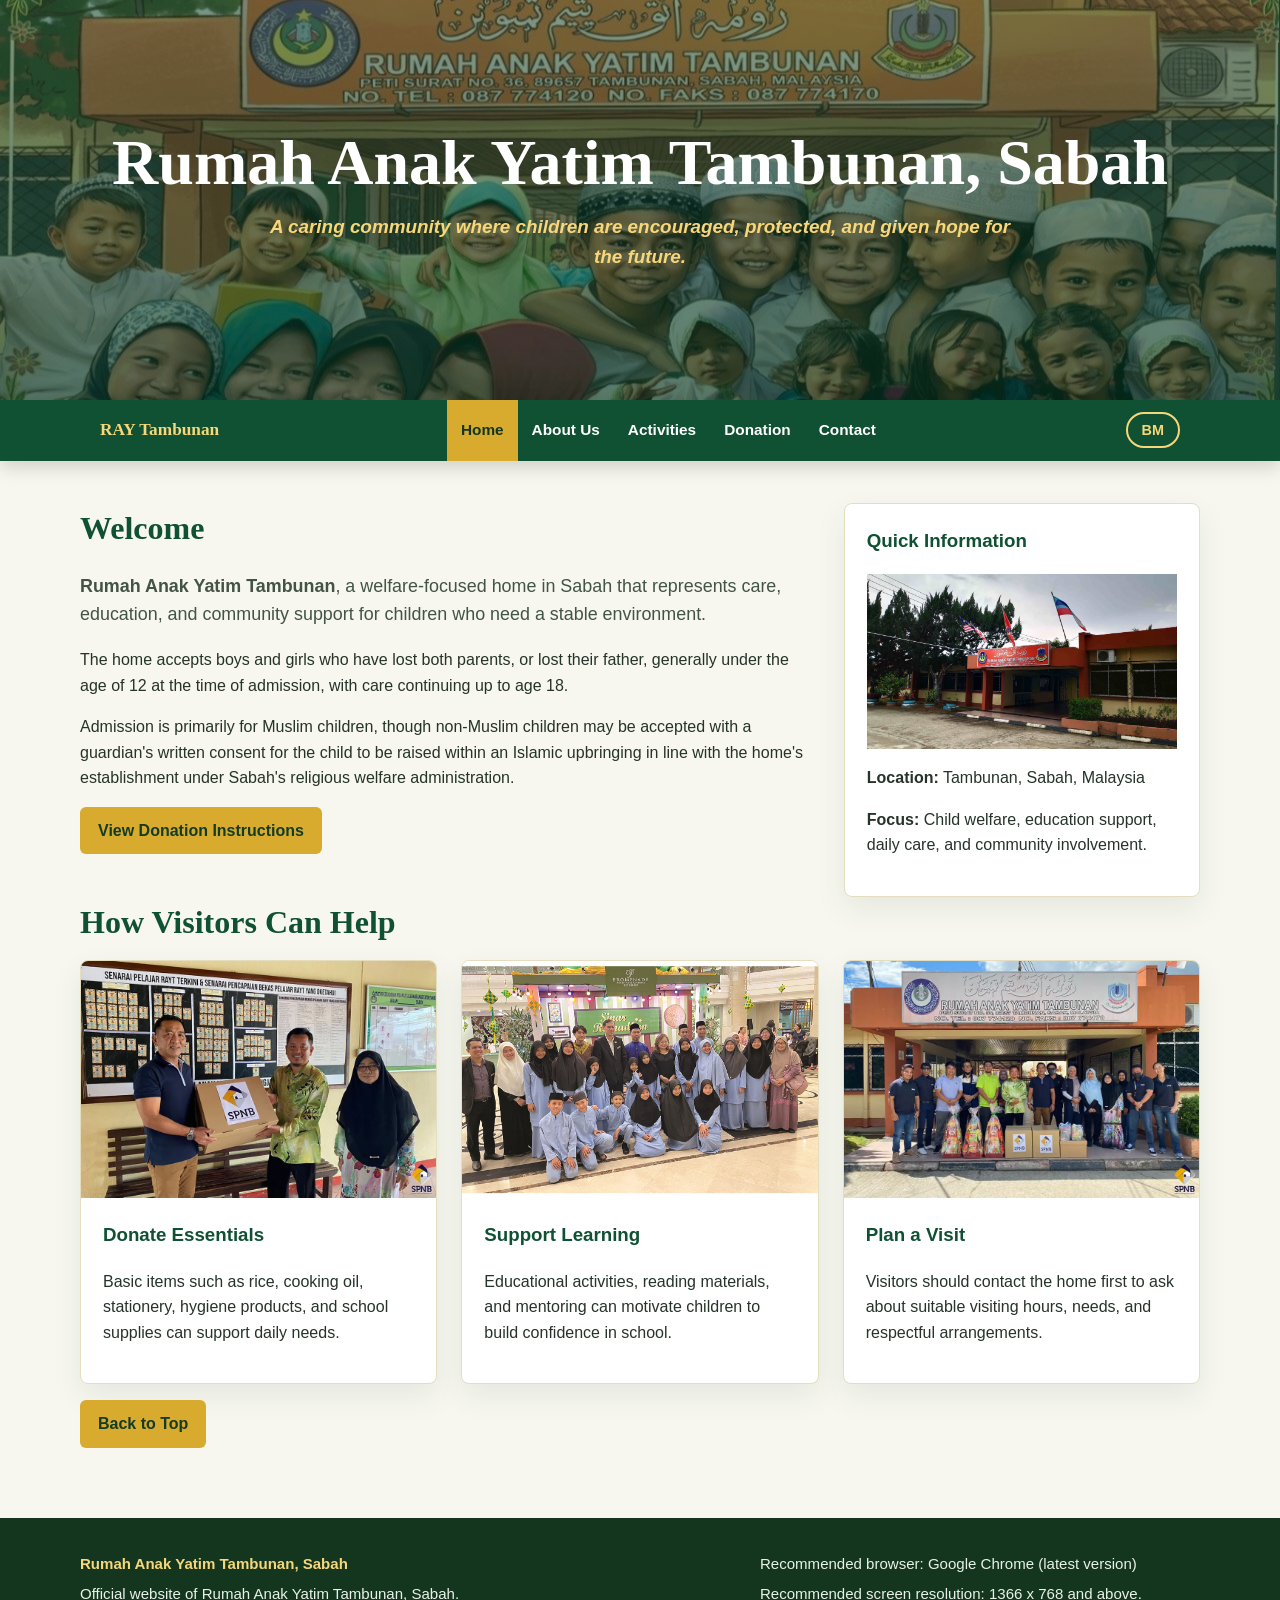
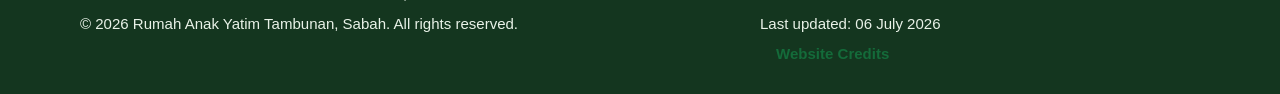
<file: index.html>
<!DOCTYPE html>
<html lang="en">
<head>
    <meta charset="UTF-8">
    <meta name="viewport" content="width=device-width, initial-scale=1.0">
    <meta name="keywords" content="Rumah Anak Yatim Tambunan, Sabah orphanage, donation, charity, children welfare">
    <meta name="description" content="Official website of Rumah Anak Yatim Tambunan, Sabah, Malaysia.">
    <meta name="author" content="Rumah Anak Yatim Tambunan, Sabah">
    <title data-i18n="title_index">Home | Rumah Anak Yatim Tambunan</title>
    <link rel="stylesheet" href="style.css">
</head>
<body id="top">
    <header class="site-header">
        <div>
            <h1>Rumah Anak Yatim Tambunan, Sabah</h1>
            <p class="tagline" data-i18n="header_tagline">A caring community where children are encouraged, protected, and given hope for the future.</p>
        </div>
    </header>

    <nav class="navbar" aria-label="Main navigation">
        <div class="nav-inner">
            <a class="nav-brand" href="index.html">RAY Tambunan</a>
            <ul class="nav-links">
                <li><a class="active" href="index.html" data-i18n="nav_home">Home</a></li>
                <li><a href="about.html" data-i18n="nav_about">About Us</a></li>
                <li><a href="activities.html" data-i18n="nav_activities">Activities</a></li>
                <li><a href="donation.html" data-i18n="nav_donation">Donation</a></li>
                <li><a href="contact.html" data-i18n="nav_contact">Contact</a></li>
            </ul>
            <button id="langToggle" class="lang-toggle" type="button" aria-label="Tukar ke Bahasa Malaysia">BM</button>
        </div>
    </nav>

    <main>
        <div class="container grid two-column">
            <section>
                <h2 class="section-title" data-i18n="idx_welcome_title">Welcome</h2>
                <p class="lead" data-i18n="idx_lead"> <strong>Rumah Anak Yatim Tambunan</strong>, a welfare-focused home in Sabah that represents care, education, and community support for children who need a stable environment.</p>
                <p data-i18n="idx_p2">The home accepts boys and girls who have lost both parents, or lost their father, generally under the age of 12 at the time of admission, with care continuing up to age 18.</p>
                <p data-i18n="idx_p3">Admission is primarily for Muslim children, though non-Muslim children may be accepted with a guardian's written consent for the child to be raised within an Islamic upbringing in line with the home's establishment under Sabah's religious welfare administration.</p>
                <a class="button" href="donation.html" data-i18n="idx_donation_btn">View Donation Instructions</a>
            </section>

            <aside class="notice">
                <h3 data-i18n="idx_quick_info">Quick Information</h3>
                <a class="image-link" href="about.html">
                    <img src="images/home-children.jpg" alt="Illustration of children and caregivers in a welcoming home">
                </a>
                <p data-i18n="idx_location"><strong>Location:</strong> Tambunan, Sabah, Malaysia</p>
                <p data-i18n="idx_focus"><strong>Focus:</strong> Child welfare, education support, daily care, and community involvement.</p>
            </aside>
        </div>

        <section class="container">
            <h2 class="section-title" data-i18n="idx_help_title">How Visitors Can Help</h2>
            <div class="grid three-column">
                <article class="card">
                    <a class="image-link" href="donation.html">
                        <img src="images/donation-care.webp" alt="Food and daily supplies prepared for donation">
                    </a>
                    <div class="card-content">
                        <h3 data-i18n="idx_card1_title">Donate Essentials</h3>
                        <p data-i18n="idx_card1_desc">Basic items such as rice, cooking oil, stationery, hygiene products, and school supplies can support daily needs.</p>
                    </div>
                </article>
                <article class="card">
                    <a class="image-link" href="activities.html">
                        <img src="images/activity-study.jpg" alt="Students studying together during a learning activity">
                    </a>
                    <div class="card-content">
                        <h3 data-i18n="idx_card2_title">Support Learning</h3>
                        <p data-i18n="idx_card2_desc">Educational activities, reading materials, and mentoring can motivate children to build confidence in school.</p>
                    </div>
                </article>
                <article class="card">
                    <a class="image-link" href="contact.html">
                        <img src="images/visit-community.webp" alt="Community visitors meeting children in a green outdoor area">
                    </a>
                    <div class="card-content">
                        <h3 data-i18n="idx_card3_title">Plan a Visit</h3>
                        <p data-i18n="idx_card3_desc">Visitors should contact the home first to ask about suitable visiting hours, needs, and respectful arrangements.</p>
                    </div>
                </article>
            </div>
            <p><a class="back-top" href="#top" data-i18n="back_top">Back to Top</a></p>
        </section>
    </main>

     <footer class="disclaimer">
        <div class="container footer-grid">
            <section>
                <p><strong>Rumah Anak Yatim Tambunan, Sabah</strong></p>
                <p data-i18n="footer_official">Official website of Rumah Anak Yatim Tambunan, Sabah.</p>
                <p data-i18n="footer_copyright">&copy; 2026 Rumah Anak Yatim Tambunan, Sabah. All rights reserved.</p>
            </section>
            <section>
                <p data-i18n="footer_browser">Recommended browser: Google Chrome (latest version)</p>
                <p data-i18n="footer_resolution">Recommended screen resolution: 1366 x 768 and above.</p>
                <p data-i18n="footer_updated">Last updated: 06 July 2026</p>
                 <div class="container">
                    <a href="aboutme.html" data-i18n="footer_credits">Website Credits</a>
            </div>
            </section>
        </div>
    </footer>
    <script src="lang.js" defer></script>
</body>
</html>
</file>
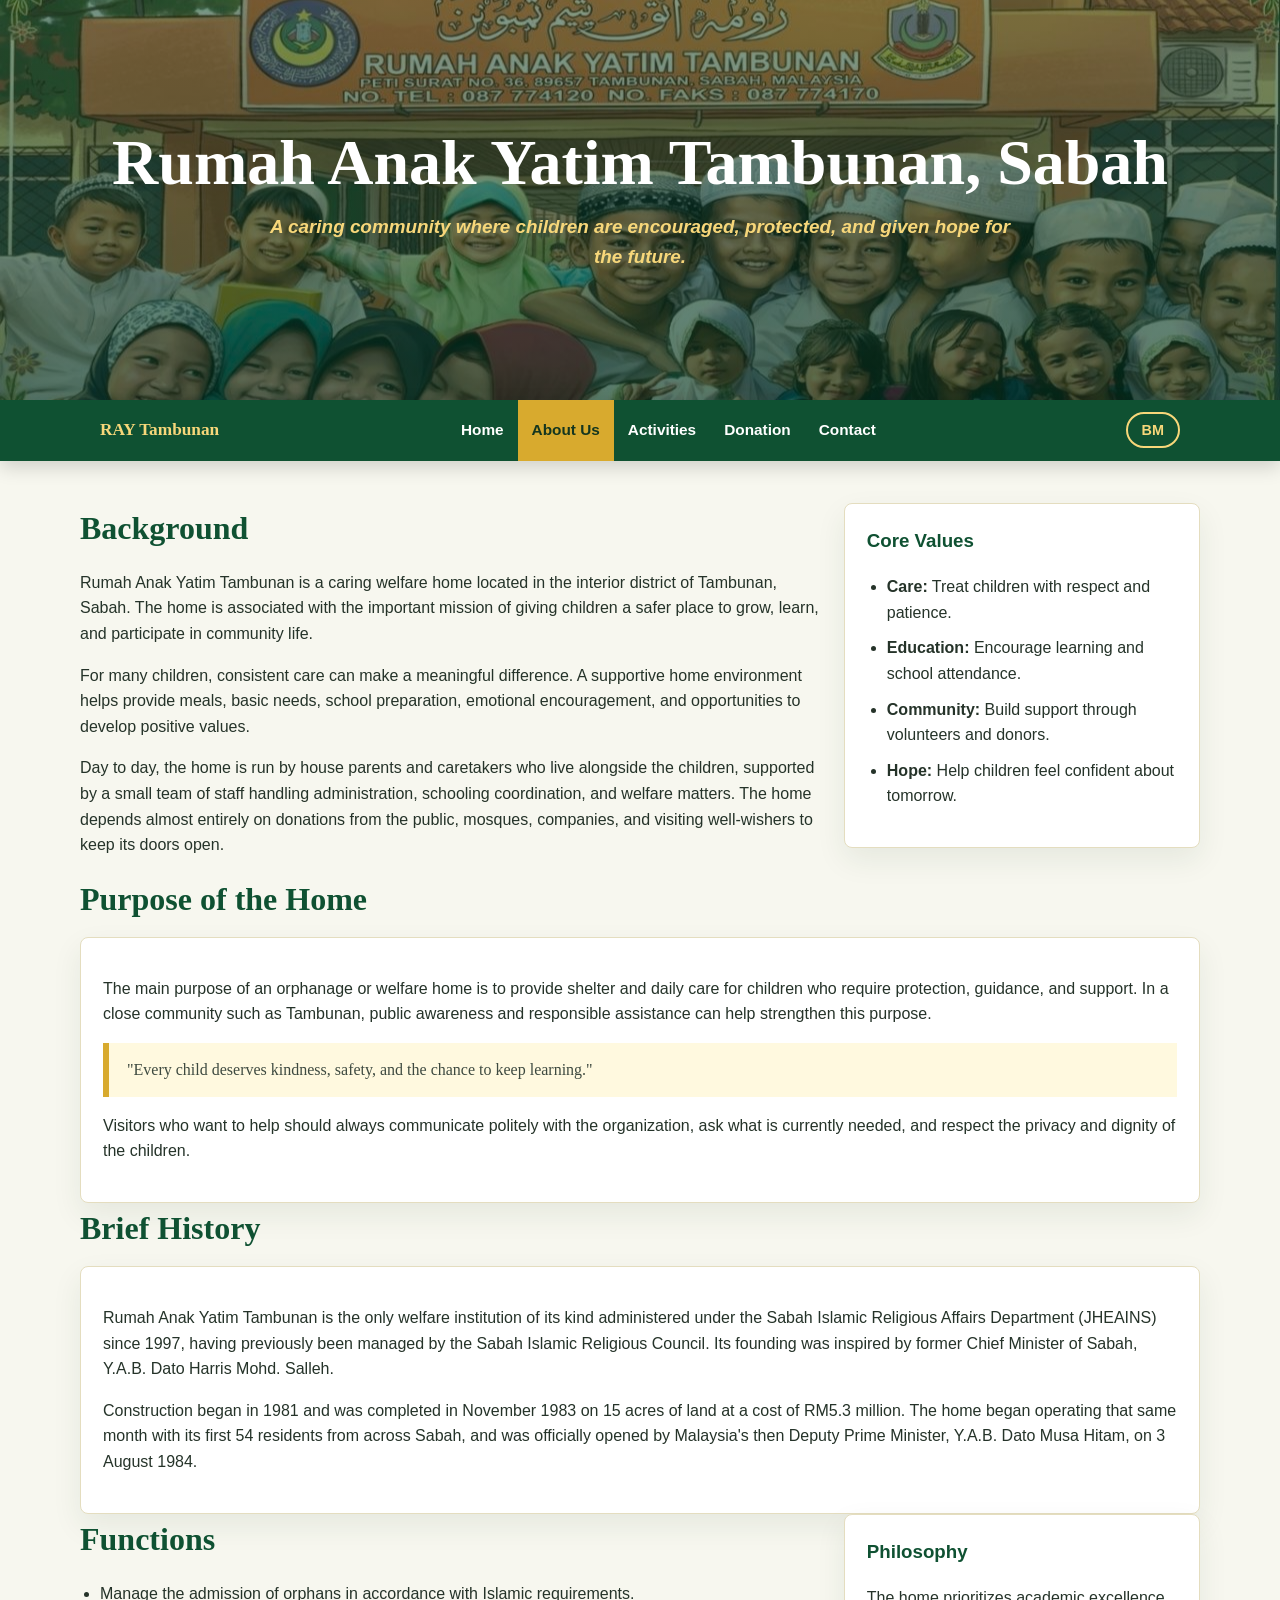
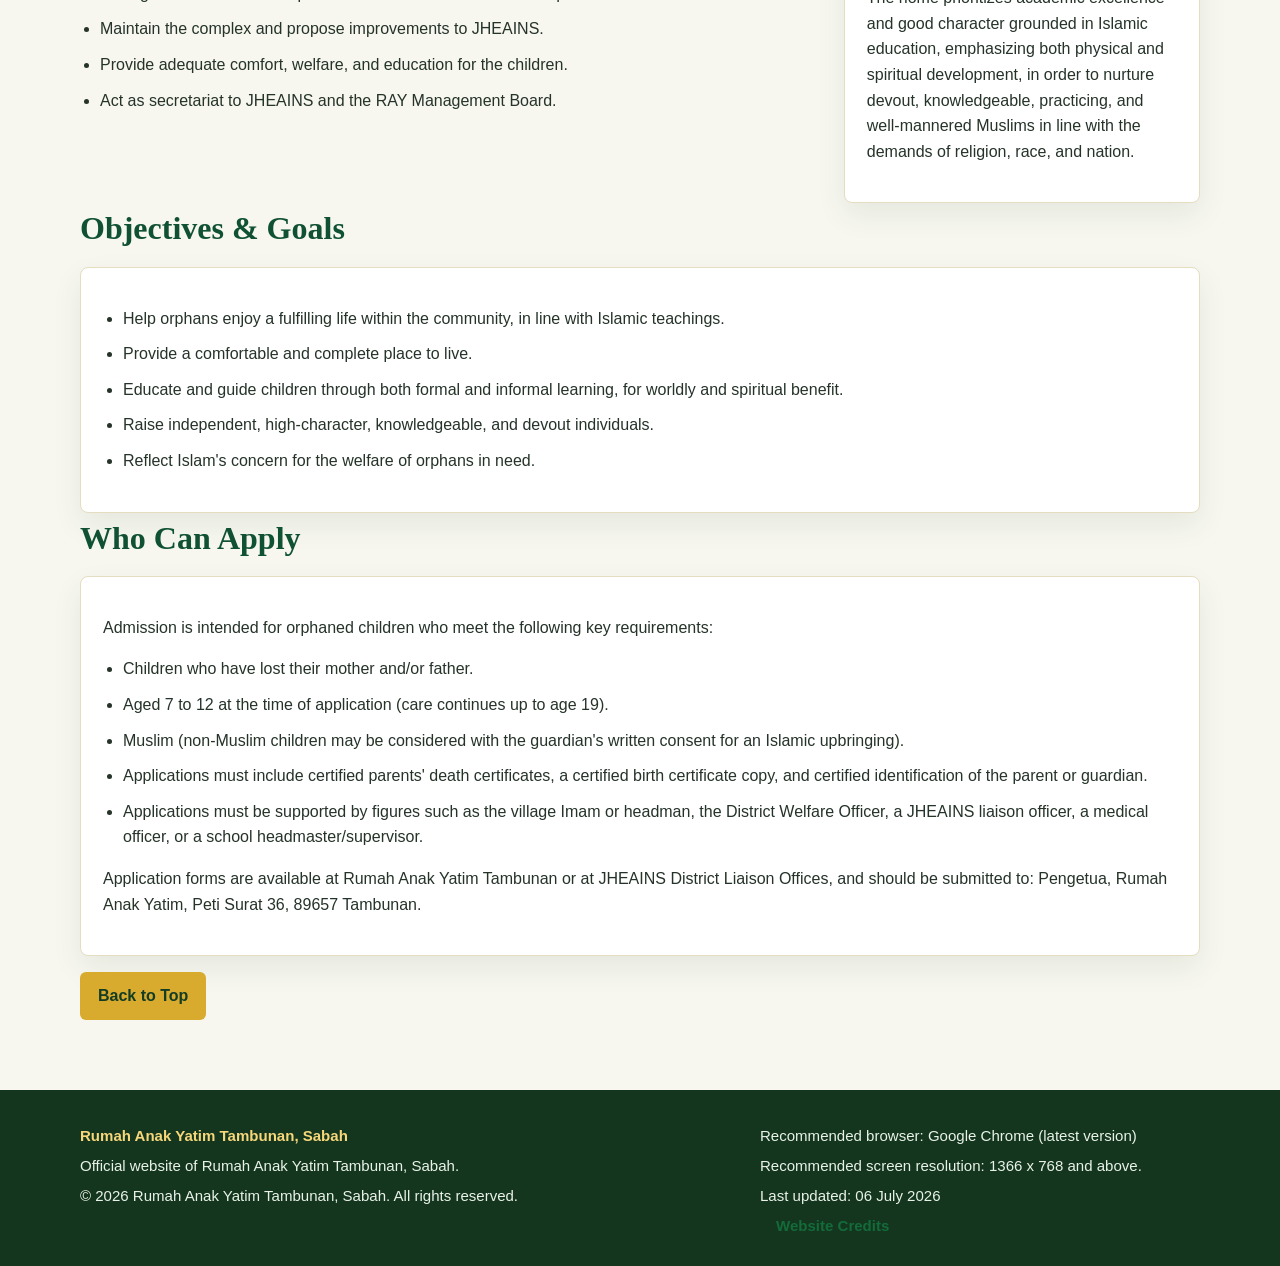
<file: about.html>
<!DOCTYPE html>
<html lang="en">
<head>
    <meta charset="UTF-8">
    <meta name="viewport" content="width=device-width, initial-scale=1.0">
    <meta name="keywords" content="Rumah Anak Yatim Tambunan background, about orphanage Sabah, welfare home">
    <meta name="description" content="Background and purpose of Rumah Anak Yatim Tambunan, Sabah.">
    <meta name="author" content="Rumah Anak Yatim Tambunan, Sabah">
    <title data-i18n="title_about">About Us | Rumah Anak Yatim Tambunan</title>
    <link rel="stylesheet" href="style.css">
</head>
<body id="top">
    <header class="site-header">
        <div>
            <h1>Rumah Anak Yatim Tambunan, Sabah</h1>
            <p class="tagline" data-i18n="header_tagline">A caring community where children are encouraged, protected, and given hope for the future.</p>
        </div>
    </header>

    <nav class="navbar" aria-label="Main navigation">
        <div class="nav-inner">
            <a class="nav-brand" href="index.html">RAY Tambunan</a>
            <ul class="nav-links">
                <li><a href="index.html" data-i18n="nav_home">Home</a></li>
                <li><a class="active" href="about.html" data-i18n="nav_about">About Us</a></li>
                <li><a href="activities.html" data-i18n="nav_activities">Activities</a></li>
                <li><a href="donation.html" data-i18n="nav_donation">Donation</a></li>
                <li><a href="contact.html" data-i18n="nav_contact">Contact</a></li>
            </ul>
            <button id="langToggle" class="lang-toggle" type="button" aria-label="Tukar ke Bahasa Malaysia">BM</button>
        </div>
    </nav>

    <main>
        <div class="container grid two-column">
            <section>
                <h2 class="section-title" data-i18n="about_bg_title">Background</h2>
                
                <p data-i18n="about_p1">Rumah Anak Yatim Tambunan is a caring welfare home located in the interior district of Tambunan, Sabah. The home is associated with the important mission of giving children a safer place to grow, learn, and participate in community life.</p>
                <p data-i18n="about_p2">For many children, consistent care can make a meaningful difference. A supportive home environment helps provide meals, basic needs, school preparation, emotional encouragement, and opportunities to develop positive values.</p>
                <p data-i18n="about_p3">Day to day, the home is run by house parents and caretakers who live alongside the children, supported by a small team of staff handling administration, schooling coordination, and welfare matters. The home depends almost entirely on donations from the public, mosques, companies, and visiting well-wishers to keep its doors open.</p>
            </section>

            <aside class="info-panel">
                <h3 data-i18n="core_values_title">Core Values</h3>
                <ul class="feature-list">
                    <li data-i18n="cv_care"><strong>Care:</strong> Treat children with respect and patience.</li>
                    <li data-i18n="cv_edu"><strong>Education:</strong> Encourage learning and school attendance.</li>
                    <li data-i18n="cv_comm"><strong>Community:</strong> Build support through volunteers and donors.</li>
                    <li data-i18n="cv_hope"><strong>Hope:</strong> Help children feel confident about tomorrow.</li>
                </ul>
            </aside>
        </div>

        <section class="container">
            <h2 class="section-title" data-i18n="purpose_title">Purpose of the Home</h2>
            <article class="notice">
                <p data-i18n="purpose_p1">The main purpose of an orphanage or welfare home is to provide shelter and daily care for children who require protection, guidance, and support. In a close community such as Tambunan, public awareness and responsible assistance can help strengthen this purpose.</p>
                <p class="quote-box" data-i18n="purpose_quote">"Every child deserves kindness, safety, and the chance to keep learning."</p>
                <p data-i18n="purpose_p2">Visitors who want to help should always communicate politely with the organization, ask what is currently needed, and respect the privacy and dignity of the children.</p>
            </article>
        </section>

        <section class="container">
            <h2 class="section-title" data-i18n="history_title">Brief History</h2>
            <article class="notice">
                <p data-i18n="history_p1">Rumah Anak Yatim Tambunan is the only welfare institution of its kind administered under the Sabah Islamic Religious Affairs Department (JHEAINS) since 1997, having previously been managed by the Sabah Islamic Religious Council. Its founding was inspired by former Chief Minister of Sabah, Y.A.B. Dato Harris Mohd. Salleh.</p>
                <p data-i18n="history_p2">Construction began in 1981 and was completed in November 1983 on 15 acres of land at a cost of RM5.3 million. The home began operating that same month with its first 54 residents from across Sabah, and was officially opened by Malaysia's then Deputy Prime Minister, Y.A.B. Dato Musa Hitam, on 3 August 1984.</p>
            </article>
        </section>

        <div class="container grid two-column">
            <section>
                <h2 class="section-title" data-i18n="functions_title">Functions</h2>
                <ul class="check-list">
                    <li data-i18n="func_1">Manage the admission of orphans in accordance with Islamic requirements.</li>
                    <li data-i18n="func_2">Maintain the complex and propose improvements to JHEAINS.</li>
                    <li data-i18n="func_3">Provide adequate comfort, welfare, and education for the children.</li>
                    <li data-i18n="func_4">Act as secretariat to JHEAINS and the RAY Management Board.</li>
                </ul>
            </section>

            <aside class="info-panel">
                <h3 data-i18n="philosophy_title">Philosophy</h3>
                <p data-i18n="philosophy_p1">The home prioritizes academic excellence and good character grounded in Islamic education, emphasizing both physical and spiritual development, in order to nurture devout, knowledgeable, practicing, and well-mannered Muslims in line with the demands of religion, race, and nation.</p>
            </aside>
        </div>

        <section class="container">
            <h2 class="section-title" data-i18n="objectives_title">Objectives &amp; Goals</h2>
            <article class="notice">
                <ul class="check-list">
                    <li data-i18n="obj_1">Help orphans enjoy a fulfilling life within the community, in line with Islamic teachings.</li>
                    <li data-i18n="obj_2">Provide a comfortable and complete place to live.</li>
                    <li data-i18n="obj_3">Educate and guide children through both formal and informal learning, for worldly and spiritual benefit.</li>
                    <li data-i18n="obj_4">Raise independent, high-character, knowledgeable, and devout individuals.</li>
                    <li data-i18n="obj_5">Reflect Islam's concern for the welfare of orphans in need.</li>
                </ul>
            </article>
        </section>

        <section class="container">
            <h2 class="section-title" data-i18n="admission_title">Who Can Apply</h2>
            <article class="notice">
                <p data-i18n="admission_lead">Admission is intended for orphaned children who meet the following key requirements:</p>
                <ul class="check-list">
                    <li data-i18n="adm_1">Children who have lost their mother and/or father.</li>
                    <li data-i18n="adm_2">Aged 7 to 12 at the time of application (care continues up to age 19).</li>
                    <li data-i18n="adm_3">Muslim (non-Muslim children may be considered with the guardian's written consent for an Islamic upbringing).</li>
                    <li data-i18n="adm_4">Applications must include certified parents' death certificates, a certified birth certificate copy, and certified identification of the parent or guardian.</li>
                    <li data-i18n="adm_5">Applications must be supported by figures such as the village Imam or headman, the District Welfare Officer, a JHEAINS liaison officer, a medical officer, or a school headmaster/supervisor.</li>
                </ul>
                <p data-i18n="admission_apply">Application forms are available at Rumah Anak Yatim Tambunan or at JHEAINS District Liaison Offices, and should be submitted to: Pengetua, Rumah Anak Yatim, Peti Surat 36, 89657 Tambunan.</p>
            </article>
            <p><a class="back-top" href="#top" data-i18n="back_top">Back to Top</a></p>
        </section>
    </main>

     <footer class="disclaimer">
        <div class="container footer-grid">
            <section>
                <p><strong>Rumah Anak Yatim Tambunan, Sabah</strong></p>
                <p data-i18n="footer_official">Official website of Rumah Anak Yatim Tambunan, Sabah.</p>
                <p data-i18n="footer_copyright">&copy; 2026 Rumah Anak Yatim Tambunan, Sabah. All rights reserved.</p>
            </section>
            <section>
                <p data-i18n="footer_browser">Recommended browser: Google Chrome (latest version)</p>
                <p data-i18n="footer_resolution">Recommended screen resolution: 1366 x 768 and above.</p>
                <p data-i18n="footer_updated">Last updated: 20 Oct 2026</p>
                 <div class="container">
                    <a href="aboutme.html" data-i18n="footer_credits">Website Credits</a>
            </div>
            </section>
        </div>
    </footer>
    <script src="lang.js" defer></script>
</body>
</html>
</file>
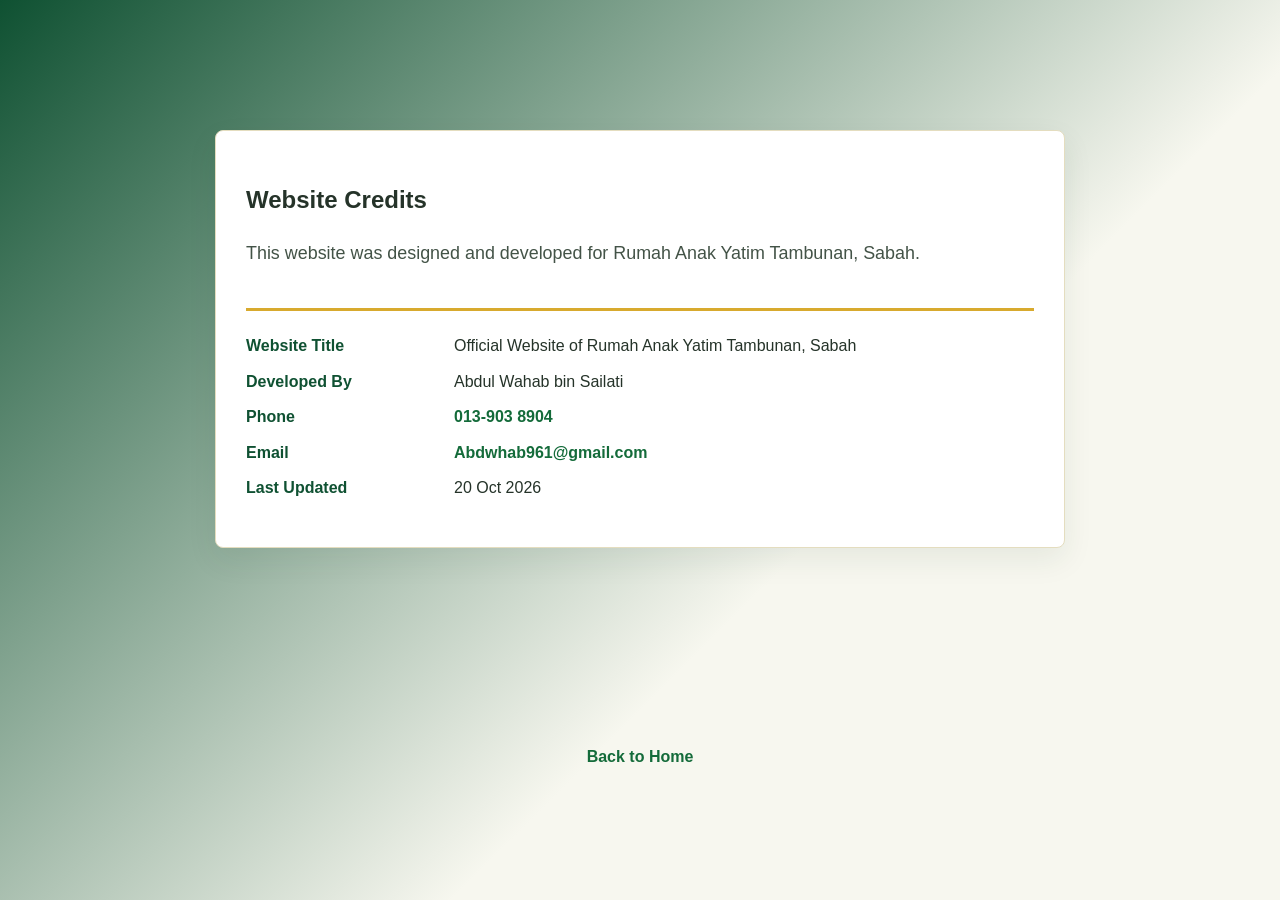
<file: aboutme.html>
<!DOCTYPE html>
<html lang="en">
<head>
    <meta charset="UTF-8">
    <meta name="viewport" content="width=device-width, initial-scale=1.0">
    <meta name="keywords" content="website credits, Rumah Anak Yatim Tambunan website">
    <meta name="description" content="Website credits for Rumah Anak Yatim Tambunan, Sabah.">
    <meta name="author" content="Rumah Anak Yatim Tambunan, Sabah">
    <title data-i18n="title_credits">Website Credits | Rumah Anak Yatim Tambunan</title>
    <link rel="stylesheet" href="style.css">
</head>
<body class="aboutme-body">
    <main class="personal-card">
        <section class="personal-header">
            <div>
                <h1 data-i18n="credits_title">Website Credits</h1>
                <p class="lead" data-i18n="credits_lead">This website was designed and developed for Rumah Anak Yatim Tambunan, Sabah.</p>
            </div>
        </section>

        <section>
            <dl class="details-list">
                <dt data-i18n="dt_website_title">Website Title</dt>
                <dd data-i18n="dd_website_title">Official Website of Rumah Anak Yatim Tambunan, Sabah</dd>

                <dt data-i18n="dt_developed_by">Developed By</dt>
                <dd>Abdul Wahab bin Sailati</dd>

                <dt data-i18n="dt_developer_phone">Phone</dt>
                <dd><a href="tel:+60139038904">013-903 8904</a></dd>

                <dt data-i18n="dt_developer_email">Email</dt>
                <dd><a href="mailto:Abdwhab961@gmail.com">Abdwhab961@gmail.com</a></dd>

                <dt data-i18n="dt_last_updated">Last Updated</dt>
                <dd data-i18n="dd_last_updated">06 July 2026</dd>
            </dl>
        </section>
    </main>
     <a href="index.html" data-i18n="back_home">Back to Home</a>
    <script src="lang.js" defer></script>
</body>
</html>
</file>
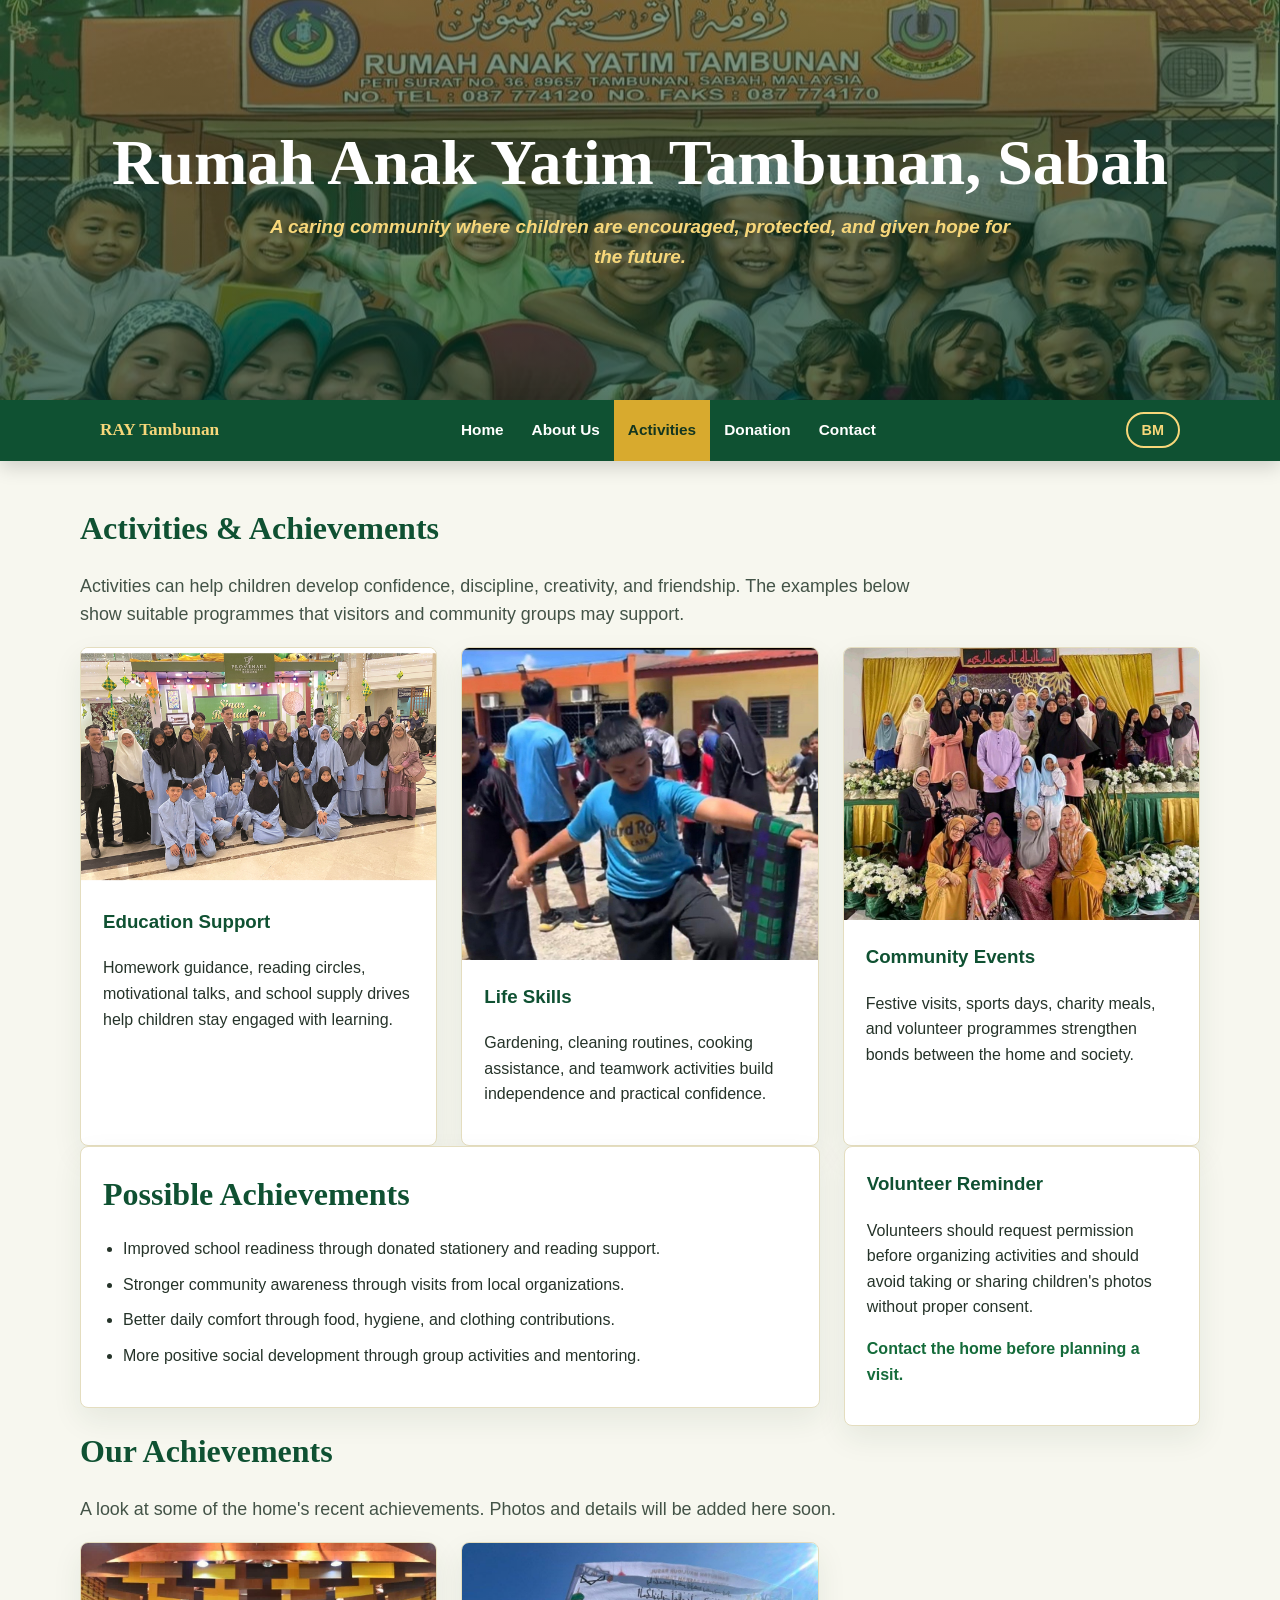
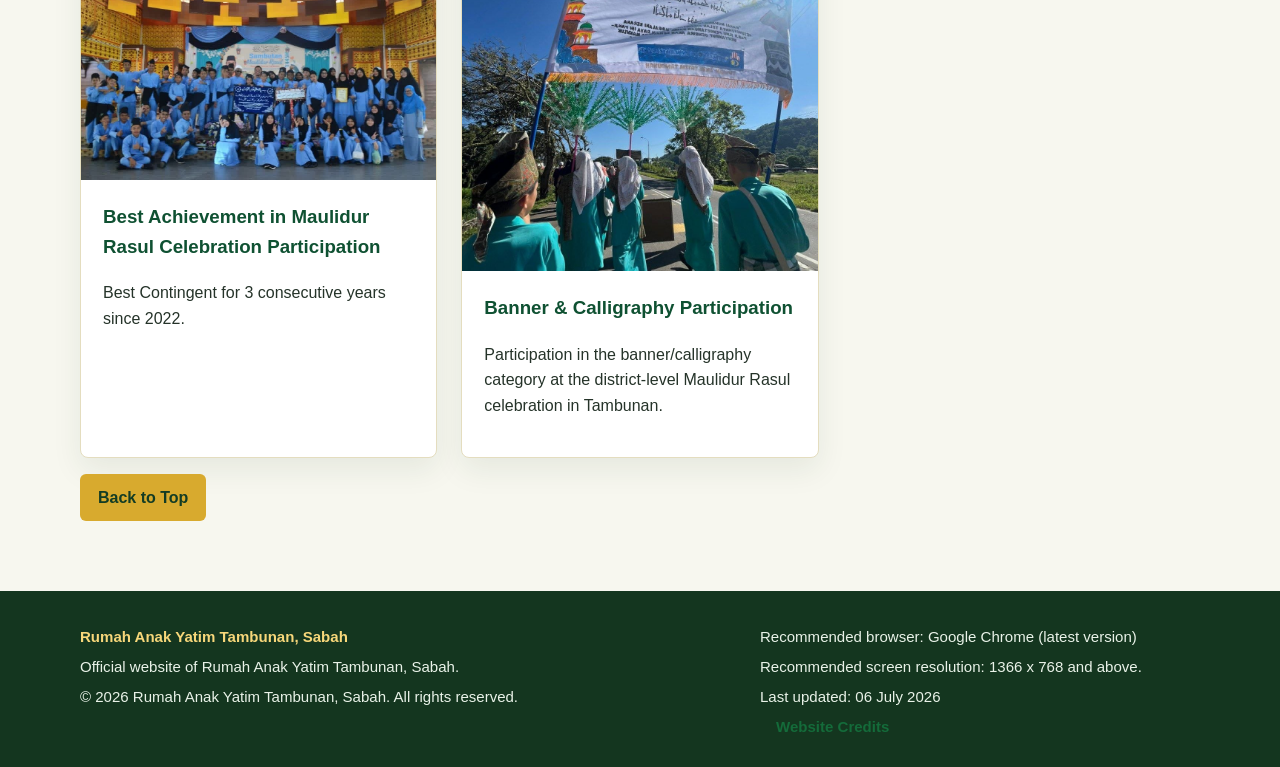
<file: activities.html>
<!DOCTYPE html>
<html lang="en">
<head>
    <meta charset="UTF-8">
    <meta name="viewport" content="width=device-width, initial-scale=1.0">
    <meta name="keywords" content="orphanage activities, achievements, Tambunan Sabah, charity programmes">
    <meta name="description" content="Activities and achievements of Rumah Anak Yatim Tambunan, Sabah.">
    <meta name="author" content="Rumah Anak Yatim Tambunan, Sabah">
    <title data-i18n="title_activities">Activities | Rumah Anak Yatim Tambunan</title>
    <link rel="stylesheet" href="style.css">
</head>
<body id="top">
    <header class="site-header">
         <div>
            <h1>Rumah Anak Yatim Tambunan, Sabah</h1>
            <p class="tagline" data-i18n="header_tagline">A caring community where children are encouraged, protected, and given hope for the future.</p>
        </div>
    </header>

    <nav class="navbar" aria-label="Main navigation">
        <div class="nav-inner">
            <a class="nav-brand" href="index.html">RAY Tambunan</a>
            <ul class="nav-links">
                <li><a href="index.html" data-i18n="nav_home">Home</a></li>
                <li><a href="about.html" data-i18n="nav_about">About Us</a></li>
                <li><a class="active" href="activities.html" data-i18n="nav_activities">Activities</a></li>
                <li><a href="donation.html" data-i18n="nav_donation">Donation</a></li>
                <li><a href="contact.html" data-i18n="nav_contact">Contact</a></li>
            </ul>
            <button id="langToggle" class="lang-toggle" type="button" aria-label="Tukar ke Bahasa Malaysia">BM</button>
        </div>
    </nav>

    <main>
        <section class="container">
            <h2 class="section-title" data-i18n="act_title">Activities &amp; Achievements</h2>
            <p class="lead" data-i18n="act_lead">Activities can help children develop confidence, discipline, creativity, and friendship. The examples below show suitable programmes that visitors and community groups may support.</p>
            <div class="grid three-column">
                <article class="card">
                    <a class="image-link" href="images/activity-study.jpg">
                        <img src="images/activity-study.jpg" alt="Children joining a study activity">
                    </a>
                    <div class="card-content">
                        <h3 data-i18n="act_card1_title">Education Support</h3>
                        <p data-i18n="act_card1_desc">Homework guidance, reading circles, motivational talks, and school supply drives help children stay engaged with learning.</p>
                    </div>
                </article>
                <article class="card">
                    <a class="image-link" href="images/activity-garden.jpg">
                        <img src="images/activity-garden.jpg" alt="Children learning gardening and outdoor care">
                    </a>
                    <div class="card-content">
                        <h3 data-i18n="act_card2_title">Life Skills</h3>
                        <p data-i18n="act_card2_desc">Gardening, cleaning routines, cooking assistance, and teamwork activities build independence and practical confidence.</p>
                    </div>
                </article>
                <article class="card">
                    <a class="image-link" href="images/activity-community.jpg">
                        <img src="images/activity-community.jpg" alt="Community event with children and volunteers">
                    </a>
                    <div class="card-content">
                        <h3 data-i18n="act_card3_title">Community Events</h3>
                        <p data-i18n="act_card3_desc">Festive visits, sports days, charity meals, and volunteer programmes strengthen bonds between the home and society.</p>
                    </div>
                </article>
            </div>
        </section>

        <section class="container grid two-column">
            <article class="notice">
                <h2 class="section-title" data-i18n="ach_title">Possible Achievements</h2>
                <ul class="check-list">
                    <li data-i18n="ach_1">Improved school readiness through donated stationery and reading support.</li>
                    <li data-i18n="ach_2">Stronger community awareness through visits from local organizations.</li>
                    <li data-i18n="ach_3">Better daily comfort through food, hygiene, and clothing contributions.</li>
                    <li data-i18n="ach_4">More positive social development through group activities and mentoring.</li>
                </ul>
            </article>
            <aside class="info-panel">
                <h3 data-i18n="vol_title">Volunteer Reminder</h3>
                <p data-i18n="vol_p">Volunteers should request permission before organizing activities and should avoid taking or sharing children's photos without proper consent.</p>
                <p><a href="contact.html" data-i18n="vol_link">Contact the home before planning a visit.</a></p>
            </aside>
        </section>

        <section class="container">
            <h2 class="section-title" data-i18n="gallery_title">Our Achievements</h2>
            <p class="lead" data-i18n="gallery_lead">A look at some of the home's recent achievements. Photos and details will be added here soon.</p>
            <div class="grid three-column">
                <article class="card">
                    <a class="image-link" href="images/achievement-maulidurrasul.jpg">
                        <img src="images/achievement-maulidurrasul.jpg" alt="Group photo of the home's contingent at the Maulidur Rasul celebration">
                    </a>
                    <div class="card-content">
                        <h3 data-i18n="gallery_1_title">Best Achievement in Maulidur Rasul Celebration Participation</h3>
                        <p data-i18n="gallery_1_desc">Best Contingent for 3 consecutive years since 2022.</p>
                    </div>
                </article>
                <article class="card">
                    <a class="image-link" href="images/achievement-banner-calligraphy.jpg">
                        <img src="images/achievement-banner-calligraphy.jpg" alt="Children carrying a banner in the district-level Maulidur Rasul procession">
                    </a>
                    <div class="card-content">
                        <h3 data-i18n="gallery_2_title">Banner &amp; Calligraphy Participation</h3>
                        <p data-i18n="gallery_2_desc">Participation in the banner/calligraphy category at the district-level Maulidur Rasul celebration in Tambunan.</p>
                    </div>
                </article>
            </div>
        </section>

        <div class="container">
            <p><a class="back-top" href="#top" data-i18n="back_top">Back to Top</a></p>
        </div>
    </main>

     <footer class="disclaimer">
        <div class="container footer-grid">
            <section>
                <p><strong>Rumah Anak Yatim Tambunan, Sabah</strong></p>
                <p data-i18n="footer_official">Official website of Rumah Anak Yatim Tambunan, Sabah.</p>
                <p data-i18n="footer_copyright">&copy; 2026 Rumah Anak Yatim Tambunan, Sabah. All rights reserved.</p>
            </section>
            <section>
                <p data-i18n="footer_browser">Recommended browser: Google Chrome (latest version)</p>
                <p data-i18n="footer_resolution">Recommended screen resolution: 1366 x 768 and above.</p>
                <p data-i18n="footer_updated">Last updated: 06 July 2026</p>
                 <div class="container">
                    <a href="aboutme.html" data-i18n="footer_credits">Website Credits</a>
            </div>
            </section>
        </div>
    </footer>
    <script src="lang.js" defer></script>
</body>
</html>
</file>
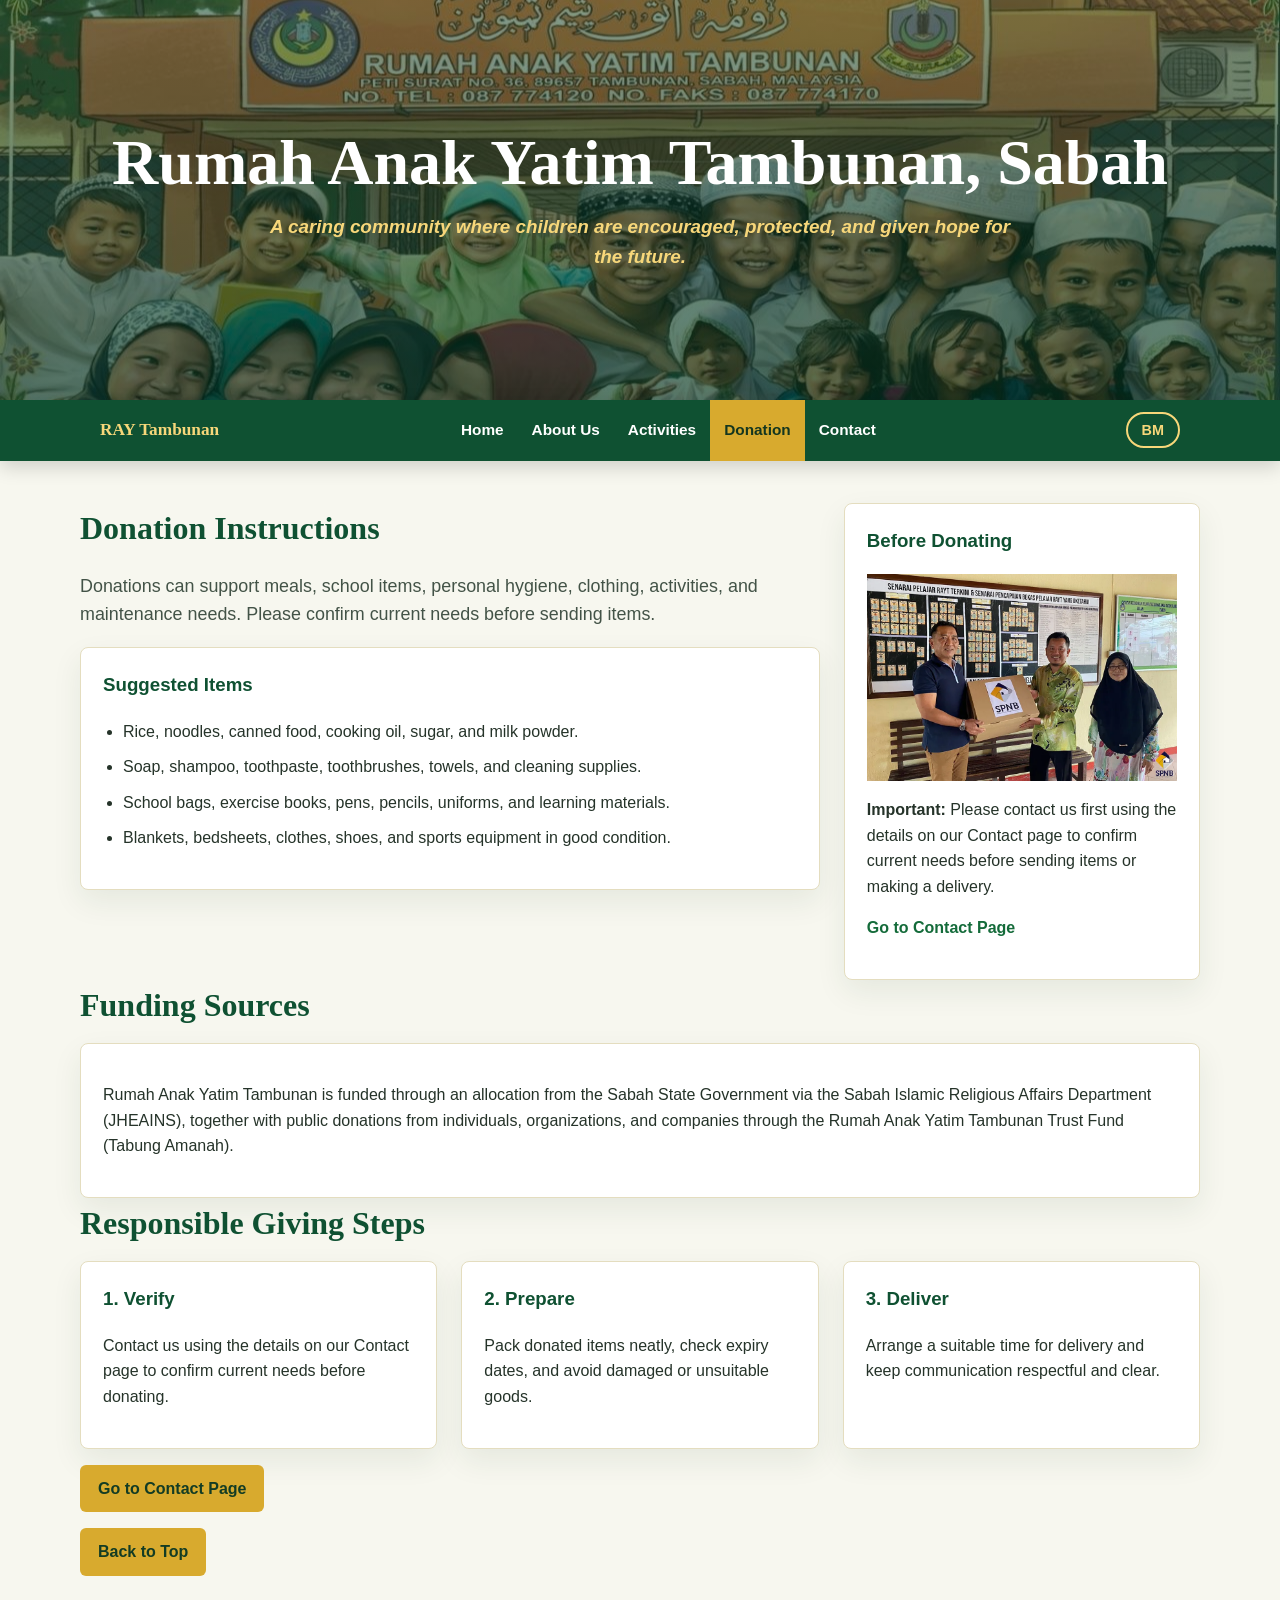
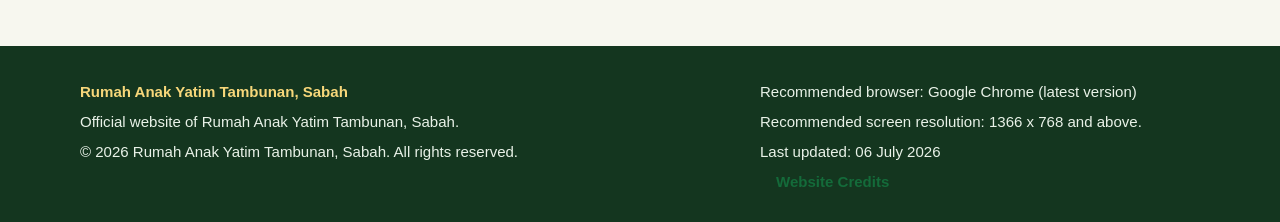
<file: donation.html>
<!DOCTYPE html>
<html lang="en">
<head>
    <meta charset="UTF-8">
    <meta name="viewport" content="width=device-width, initial-scale=1.0">
    <meta name="keywords" content="donation, charity donation, orphanage supplies, Rumah Anak Yatim Tambunan">
    <meta name="description" content="Official donation instructions for Rumah Anak Yatim Tambunan, Sabah.">
    <meta name="author" content="Rumah Anak Yatim Tambunan, Sabah">
    <title data-i18n="title_donation">Donation | Rumah Anak Yatim Tambunan</title>
    <link rel="stylesheet" href="style.css">
</head>
<body id="top">
    <header class="site-header">
          <div>
            <h1>Rumah Anak Yatim Tambunan, Sabah</h1>
            <p class="tagline" data-i18n="header_tagline">A caring community where children are encouraged, protected, and given hope for the future.</p>
        </div>
    </header>

    <nav class="navbar" aria-label="Main navigation">
        <div class="nav-inner">
            <a class="nav-brand" href="index.html">RAY Tambunan</a>
            <ul class="nav-links">
                <li><a href="index.html" data-i18n="nav_home">Home</a></li>
                <li><a href="about.html" data-i18n="nav_about">About Us</a></li>
                <li><a href="activities.html" data-i18n="nav_activities">Activities</a></li>
                <li><a class="active" href="donation.html" data-i18n="nav_donation">Donation</a></li>
                <li><a href="contact.html" data-i18n="nav_contact">Contact</a></li>
            </ul>
            <button id="langToggle" class="lang-toggle" type="button" aria-label="Tukar ke Bahasa Malaysia">BM</button>
        </div>
    </nav>

    <main>
        <div class="container grid two-column">
            <section>
                <h2 class="section-title" data-i18n="don_title">Donation Instructions</h2>
                <p class="lead" data-i18n="don_lead">Donations can support meals, school items, personal hygiene, clothing, activities, and maintenance needs. Please confirm current needs before sending items.</p>
                <article class="notice">
                    <h3 data-i18n="si_title">Suggested Items</h3>
                    <ul class="check-list">
                        <li data-i18n="si_1">Rice, noodles, canned food, cooking oil, sugar, and milk powder.</li>
                        <li data-i18n="si_2">Soap, shampoo, toothpaste, toothbrushes, towels, and cleaning supplies.</li>
                        <li data-i18n="si_3">School bags, exercise books, pens, pencils, uniforms, and learning materials.</li>
                        <li data-i18n="si_4">Blankets, bedsheets, clothes, shoes, and sports equipment in good condition.</li>
                    </ul>
                </article>
            </section>

            <aside class="info-panel">
                <h3 data-i18n="before_title">Before Donating</h3>
                <img src="images/donation-care.webp" alt="Donation items arranged for delivery">
                <p data-i18n="before_important"><strong>Important:</strong> Please contact us first using the details on our Contact page to confirm current needs before sending items or making a delivery.</p>
                <p><a href="contact.html" data-i18n="contact_page_link">Go to Contact Page</a></p>
            </aside>
        </div>

        <section class="container">
            <h2 class="section-title" data-i18n="funding_title">Funding Sources</h2>
            <article class="notice">
                <p data-i18n="funding_p1">Rumah Anak Yatim Tambunan is funded through an allocation from the Sabah State Government via the Sabah Islamic Religious Affairs Department (JHEAINS), together with public donations from individuals, organizations, and companies through the Rumah Anak Yatim Tambunan Trust Fund (Tabung Amanah).</p>
            </article>
        </section>

        <section class="container">
            <h2 class="section-title" data-i18n="rg_title">Responsible Giving Steps</h2>
            <div class="grid three-column">
                <article class="card">
                    <div class="card-content">
                        <h3 data-i18n="rg1_title">1. Verify</h3>
                        <p data-i18n="rg1_desc">Contact us using the details on our Contact page to confirm current needs before donating.</p>
                    </div>
                </article>
                <article class="card">
                    <div class="card-content">
                        <h3 data-i18n="rg2_title">2. Prepare</h3>
                        <p data-i18n="rg2_desc">Pack donated items neatly, check expiry dates, and avoid damaged or unsuitable goods.</p>
                    </div>
                </article>
                <article class="card">
                    <div class="card-content">
                        <h3 data-i18n="rg3_title">3. Deliver</h3>
                        <p data-i18n="rg3_desc">Arrange a suitable time for delivery and keep communication respectful and clear.</p>
                    </div>
                </article>
            </div>
            <p><a class="button" href="contact.html" data-i18n="contact_page_link">Go to Contact Page</a></p>
            <p><a class="back-top" href="#top" data-i18n="back_top">Back to Top</a></p>
        </section>
    </main>

      <footer class="disclaimer">
        <div class="container footer-grid">
            <section>
                <p><strong>Rumah Anak Yatim Tambunan, Sabah</strong></p>
                <p data-i18n="footer_official">Official website of Rumah Anak Yatim Tambunan, Sabah.</p>
                <p data-i18n="footer_copyright">&copy; 2026 Rumah Anak Yatim Tambunan, Sabah. All rights reserved.</p>
            </section>
            <section>
                <p data-i18n="footer_browser">Recommended browser: Google Chrome (latest version)</p>
                <p data-i18n="footer_resolution">Recommended screen resolution: 1366 x 768 and above.</p>
                <p data-i18n="footer_updated">Last updated: 06 July 2026</p>
                 <div class="container">
                    <a href="aboutme.html" data-i18n="footer_credits">Website Credits</a>
            </div>
            </section>
        </div>
    </footer>
    <script src="lang.js" defer></script>
</body>
</html>
</file>
<file: style.css>
* {
    box-sizing: border-box;
}

html {
    scroll-behavior: smooth;
}

body {
    margin: 0;
    background: #f7f7ef;
    color: #253329;
    font-family: Arial, Helvetica, sans-serif;
    line-height: 1.6;
}

img {
    max-width: 100%;
    display: block;
}

a {
    color: #146b3a;
    font-weight: 700;
    text-decoration: none;
    transition: color 0.2s ease, background-color 0.2s ease, transform 0.2s ease;
}

a:hover,
a:focus {
    color: #9b6b05;
}

.site-header {
    min-height: 400px;
    display: flex;
    align-items: center;
    justify-content: center;
    padding: 48px 20px;
    text-align: center;
    color: #ffffff;
    background-image: linear-gradient(rgba(4, 56, 35, 0.491), rgba(4, 56, 35, 0.662)), url("images/header-banner.jpg");
    background-position: center;
    background-size: cover;
}

.site-header h1 {
    margin: 0;
    font-family: Georgia, "Times New Roman", serif;
    font-size: clamp(2rem, 5vw, 4rem);
    line-height: 1.1;
    letter-spacing: 0;
}

.tagline {
    max-width: 760px;
    margin: 14px auto 0;
    color: #f7d77a;
    font-size: 1.18rem;
    font-style: italic;
    font-weight: 700;
}

.navbar {
    position: sticky;
    top: 0;
    z-index: 10;
    background: #0f5132;
    box-shadow: 0 6px 18px rgba(0, 0, 0, 0.16);
}

.nav-inner {
    max-width: 1120px;
    margin: 0 auto;
    display: flex;
    align-items: center;
    justify-content: space-between;
    gap: 18px;
    padding: 0 20px;
}

.nav-brand {
    color: #f7d77a;
    font-family: Georgia, "Times New Roman", serif;
    font-size: 1.08rem;
    white-space: nowrap;
}

.nav-links {
    list-style: none;
    margin: 0;
    padding: 0;
    display: flex;
    flex-wrap: wrap;
    justify-content: flex-end;
}

.nav-links a {
    display: block;
    padding: 18px 14px;
    color: #ffffff;
    font-size: 0.96rem;
}

.nav-links a:hover,
.nav-links a:focus,
.nav-links a.active {
    background: #d8aa2e;
    color: #14361f;
}

.lang-toggle {
    flex-shrink: 0;
    margin-left: 8px;
    padding: 8px 14px;
    border: 2px solid #f7d77a;
    border-radius: 999px;
    background: transparent;
    color: #f7d77a;
    font-family: Arial, Helvetica, sans-serif;
    font-size: 0.9rem;
    font-weight: 700;
    cursor: pointer;
    transition: background-color 0.2s ease, color 0.2s ease;
}

.lang-toggle:hover,
.lang-toggle:focus {
    background: #f7d77a;
    color: #14361f;
}

.container {
    width: min(1120px, calc(100% - 32px));
    margin: 0 auto;
}

main {
    padding: 42px 0 54px;
}

.section-title {
    margin: 0 0 12px;
    color: #0f5132;
    font-family: Georgia, "Times New Roman", serif;
    font-size: 2rem;
}

.lead {
    max-width: 850px;
    font-size: 1.12rem;
    color: #435347;
}

.highlight {
    color: #916300;
    font-weight: 700;
}

.italic-text {
    font-style: italic;
}

.grid {
    display: grid;
    gap: 24px;
}

.two-column {
    grid-template-columns: minmax(0, 1.35fr) minmax(280px, 0.65fr);
    align-items: start;
}

.three-column {
    grid-template-columns: repeat(3, minmax(0, 1fr));
}

.card,
.notice,
.info-panel,
.personal-card {
    background: #ffffff;
    border: 1px solid #e4ddbf;
    border-radius: 8px;
    box-shadow: 0 12px 30px rgba(22, 67, 39, 0.08);
}

.card {
    overflow: hidden;
}

.photo-placeholder {
    display: flex;
    align-items: center;
    justify-content: center;
    height: 180px;
    background: repeating-linear-gradient(45deg, #f4f1e2, #f4f1e2 10px, #ece5c4 10px, #ece5c4 20px);
    color: #7a6f3f;
    font-size: 0.85rem;
    font-weight: 600;
    text-align: center;
    padding: 10px;
    border-bottom: 1px solid #e4ddbf;
}

.card-content,
.notice,
.info-panel {
    padding: 22px;
}

.card h3,
.notice h3,
.info-panel h3 {
    margin-top: 0;
    color: #0f5132;
}

.image-link {
    display: block;
    overflow: hidden;
}

.image-link img {
    transition: transform 0.25s ease, filter 0.25s ease;
}

.image-link:hover img,
.image-link:focus img {
    transform: scale(1.04);
    filter: saturate(1.1);
}

.thumbnail {
    width: 138px;
    height: 96px;
    object-fit: cover;
    border: 4px solid #f7d77a;
    border-radius: 8px;
    float: right;
    margin: 4px 0 14px 18px;
}

.button,
.back-top {
    display: inline-block;
    border-radius: 6px;
    background: #d8aa2e;
    color: #133c24;
    padding: 11px 18px;
    font-weight: 800;
}

.button:hover,
.button:focus,
.back-top:hover,
.back-top:focus {
    background: #0f5132;
    color: #ffffff;
    transform: translateY(-2px);
}

.feature-list,
.check-list {
    padding-left: 20px;
}

.feature-list li,
.check-list li {
    margin-bottom: 10px;
}

.quote-box {
    border-left: 6px solid #d8aa2e;
    padding: 14px 18px;
    background: #fff9df;
    color: #3e4a40;
    font-family: Georgia, "Times New Roman", serif;
}

.map-box {
    min-height: 260px;
    display: grid;
    place-items: center;
    padding: 24px;
    text-align: center;
    background-image: linear-gradient(rgba(15, 81, 50, 0.8), rgba(15, 81, 50, 0.76)), url("images/map-preview.png");
    background-position: center;
    background-size: cover;
    color: #ffffff;
    border-radius: 8px;
}

.map-box a {
    color: #f7d77a;
}

.disclaimer {
    background: #14361f;
    color: #e9f2e8;
    padding: 28px 0;
    font-size: 0.94rem;
}

.disclaimer p {
    margin: 6px 0;
}

.disclaimer strong {
    color: #f7d77a;
}

.footer-grid {
    display: grid;
    grid-template-columns: 1.2fr 0.8fr;
    gap: 20px;
}

.aboutme-body {
    min-height: 100vh;
    display: grid;
    place-items: center;
    padding: 32px 16px;
    background: linear-gradient(135deg, #0f5132 0%, #f7f7ef 62%);
}

.personal-card {
    width: min(850px, 100%);
    padding: 30px;
}

.personal-header {
    display: flex;
    align-items: center;
    gap: 24px;
    border-bottom: 3px solid #d8aa2e;
    padding-bottom: 22px;
    margin-bottom: 22px;
}

.profile-photo {
    width: 150px;
    height: 180px;
    object-fit: cover;
    border: 5px solid #d8aa2e;
    border-radius: 8px;
    background: #eef3eb;
}

.details-list {
    display: grid;
    grid-template-columns: 190px 1fr;
    gap: 10px 18px;
}

.details-list dt {
    color: #0f5132;
    font-weight: 800;
}

.details-list dd {
    margin: 0;
}

@media (max-width: 780px) {
    .site-header {
        min-height: 260px;
        padding: 36px 18px;
    }

    .tagline {
        font-size: 1.02rem;
    }

    .nav-inner {
        flex-wrap: wrap;
        row-gap: 0;
        padding: 8px 16px;
    }

    .nav-brand {
        order: 1;
        flex: 1 1 auto;
        padding: 10px 0;
    }

    .lang-toggle {
        order: 2;
        margin-left: 0;
    }

    .nav-links {
        order: 3;
        flex: 1 1 100%;
        flex-wrap: nowrap;
        justify-content: flex-start;
        overflow-x: auto;
        -webkit-overflow-scrolling: touch;
        scrollbar-width: none;
        border-top: 1px solid rgba(255, 255, 255, 0.14);
    }

    .nav-links::-webkit-scrollbar {
        display: none;
    }

    .nav-links a {
        flex: 0 0 auto;
        padding: 12px 14px;
        font-size: 0.88rem;
    }

    main {
        padding: 28px 0 40px;
    }

    .section-title {
        font-size: 1.6rem;
    }

    .grid {
        gap: 18px;
    }

    .footer-grid,
    .personal-header {
        display: block;
    }

    .personal-header {
        text-align: center;
    }

    .two-column,
    .three-column {
        grid-template-columns: 1fr;
    }

    .thumbnail {
        float: none;
        width: 100%;
        height: auto;
        margin: 0 0 16px;
    }

    .profile-photo {
        margin: 0 auto 16px;
    }

    .details-list {
        grid-template-columns: 1fr;
        text-align: center;
    }

    .personal-card {
        padding: 22px 18px;
    }

    .map-box {
        min-height: 180px;
        padding: 18px;
    }
}

@media (max-width: 420px) {
    .site-header h1 {
        font-size: 1.7rem;
    }

    .nav-brand {
        font-size: 0.98rem;
    }

    .lang-toggle {
        padding: 7px 12px;
        font-size: 0.82rem;
    }

    .card-content,
    .notice,
    .info-panel {
        padding: 16px;
    }

    .button,
    .back-top {
        display: block;
        text-align: center;
        width: 100%;
    }
}
</file>
